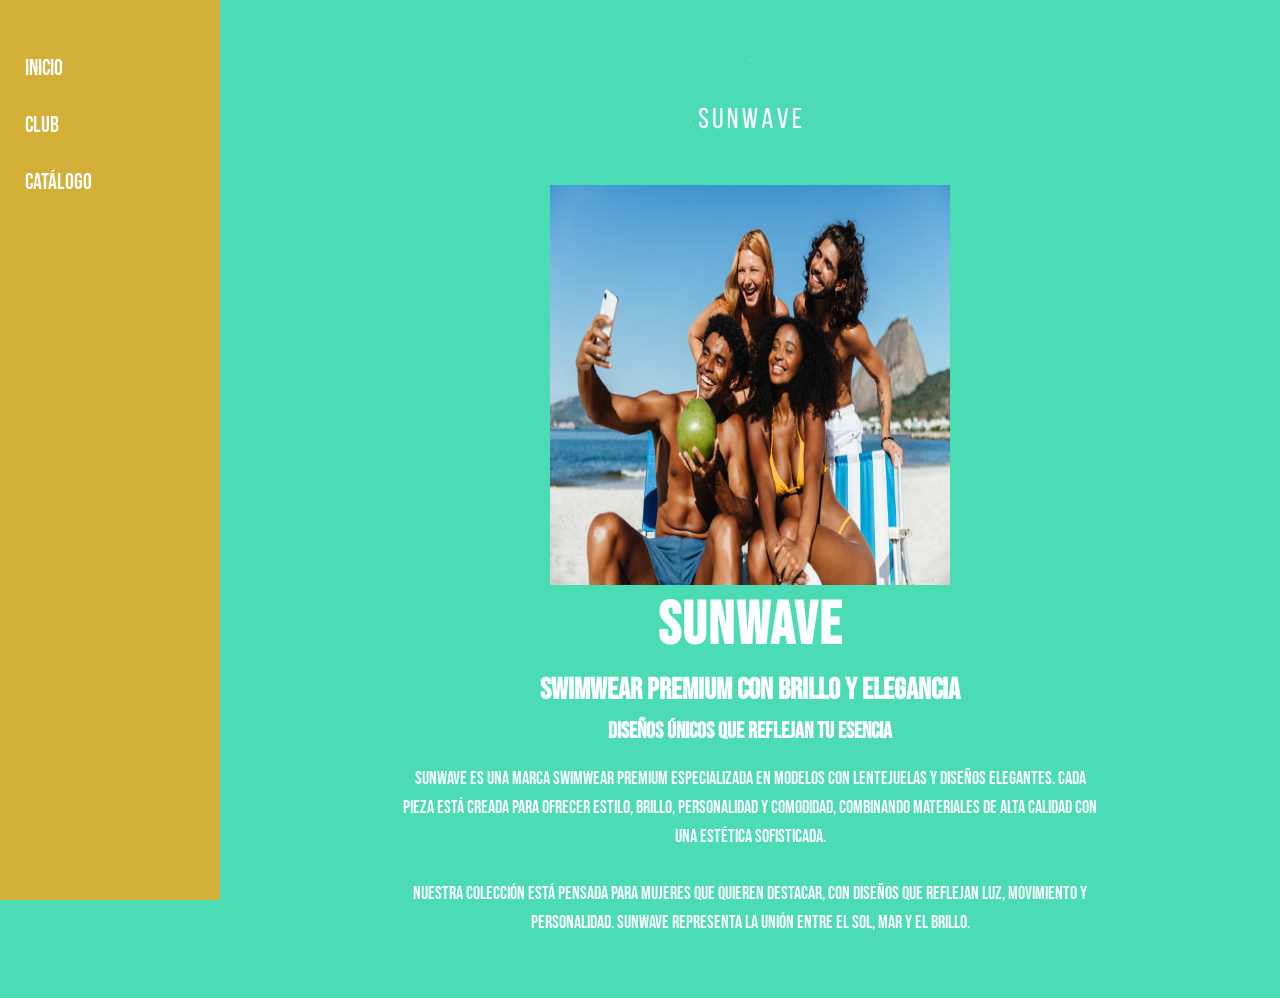
<file: index.html>
<!DOCTYPE html>
<html lang="es">
<head>
<meta charset="UTF-8">
<meta name="viewport" content="width=device-width, initial-scale=1.0">
<title>Sunwave</title>
<meta name="description" content="SUNWAVE es una marca de trajes de baño premium especializada en modelos con lentejuelas y diseños elegantes">

<!-- Verificación de Google Search Console -->
<meta name="google-site-verification" content="googlee4a0a1006856f018.html">

<link href="https://fonts.googleapis.com/css2?family=Bebas+Neue&display=swap" rel="stylesheet">
<link rel="stylesheet" href="css/styles.css">
</head>

<body>

<div class="menu">
<a href="index.html">Inicio</a>
<a href="pag/club.html">Club</a>
<a href="pag/catalogo.html">Catálogo</a>
</div>

<div class="contenido">

<div>
<img src="imag/logo.jpg" alt="logo de sunwave" style="width:120px; height:120px;">
</div>

<div>
<img src="imag/mo2.jpg" alt="bikini" style="width:400px; height:400px;">
</div>

<h1>SUNWAVE</h1>
<h2>Swimwear Premium con brillo y elegancia</h2>
<h3>Diseños únicos que reflejan tu esencia</h3>

<p>
SUNWAVE es una marca swimwear premium especializada en modelos con lentejuelas y diseños elegantes.
Cada pieza está creada para ofrecer estilo, brillo, personalidad y comodidad, combinando materiales
de alta calidad con una estética sofisticada.
<br><br>
Nuestra colección está pensada para mujeres que quieren destacar, con diseños que reflejan luz,
movimiento y personalidad. SUNWAVE representa la unión entre el sol, mar y el brillo.
</p>

</div>

</body>
</html>
</file>
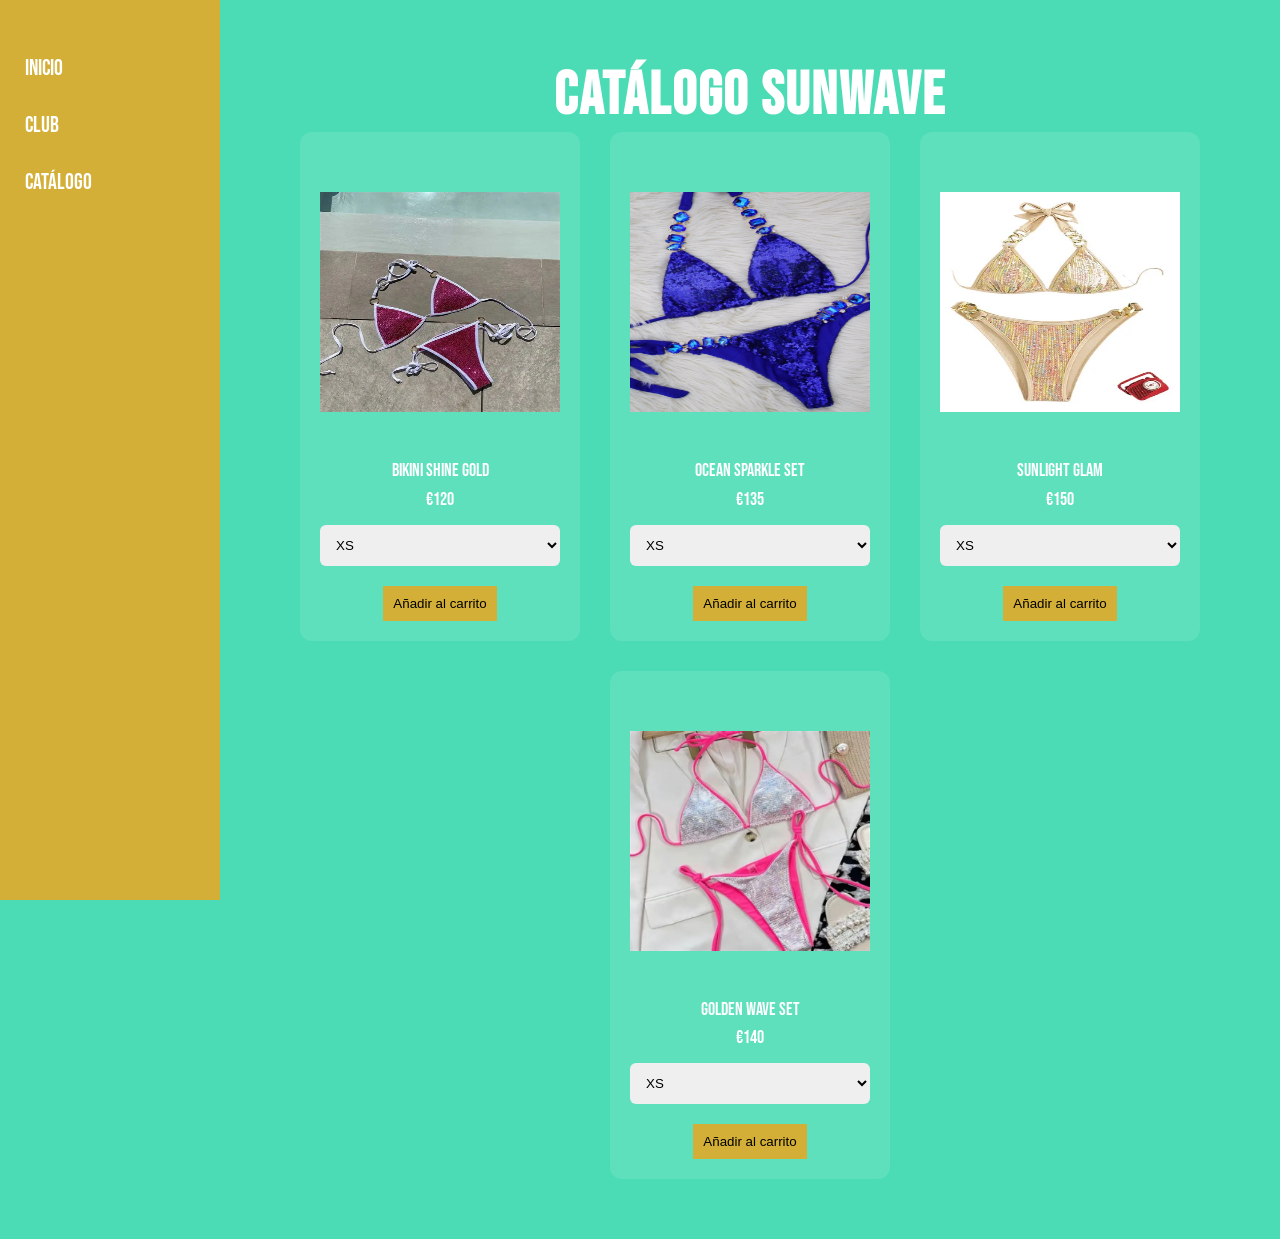
<file: pag/catalogo.html>
<!DOCTYPE html>
<html lang="es">
<head>
<meta charset="UTF-8">
<meta name="viewport" content="width=device-width, initial-scale=1.0">
<title>Catálogo Sunwave</title>

<link href="https://fonts.googleapis.com/css2?family=Bebas+Neue&display=swap" rel="stylesheet">
<link rel="stylesheet" href="../css/styles.css">
</head>

<body>

<div class="menu">
<a href="../index.html">Inicio</a>
<a href="club.html">Club</a>
<a href="catalogo.html">Catálogo</a>
</div>

<div class="contenido">

<h1>Catálogo SUNWAVE</h1>

<div class="catalogo">

<div class="producto">
<img src="../imag/tb1.webp" alt="Bikini fucsia" class="imagen">
<p>Bikini Shine Gold</p>
<p>€120</p>
<select>
<option>XS</option><option>S</option><option>M</option><option>L</option><option>XL</option>
</select>
<button>Añadir al carrito</button>
</div>

<div class="producto">
<img src="../imag/tb2.webp" alt="bikini azul" class="imagen">
<p>Ocean Sparkle Set</p>
<p>€135</p>
<select>
<option>XS</option><option>S</option><option>M</option><option>L</option><option>XL</option>
</select>
<button>Añadir al carrito</button>
</div>

<div class="producto">
<img src="../imag/tb3.webp" alt="bikini multicolor" class="imagen">
<p>Sunlight Glam</p>
<p>€150</p>
<select>
<option>XS</option><option>S</option><option>M</option><option>L</option><option>XL</option>
</select>
<button>Añadir al carrito</button>
</div>

<div class="producto">
<img src="../imag/tb4.webp" alt="Bikini plateado" class="imagen">
<p>Golden Wave Set</p>
<p>€140</p>
<select>
<option>XS</option><option>S</option><option>M</option><option>L</option><option>XL</option>
</select>
<button>Añadir al carrito</button>
</div>

</div>

</div>

</div>

</body>
</html>
</file>
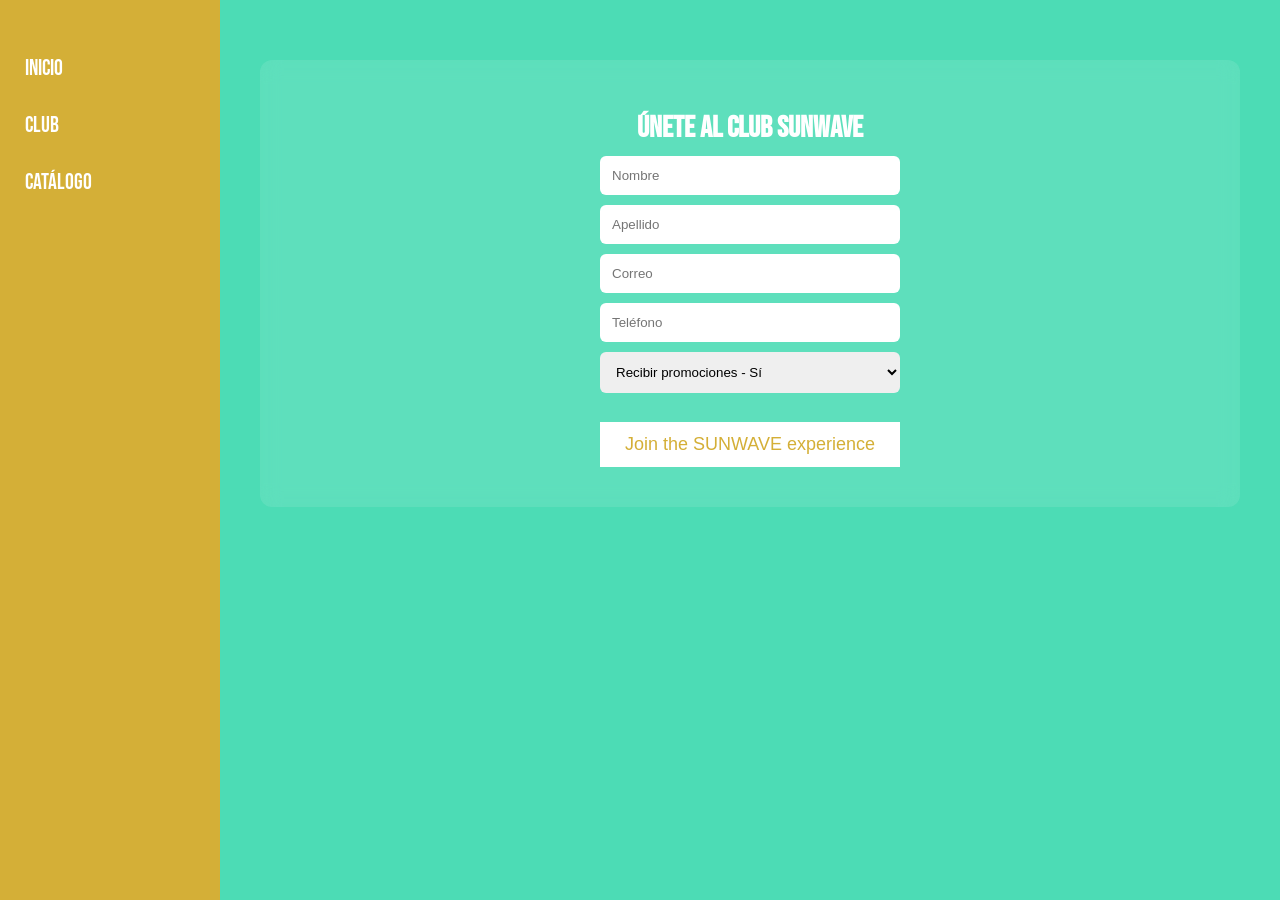
<file: pag/club.html>
<!DOCTYPE html>
<html lang="es">
<head>
<meta charset="UTF-8">
<meta name="viewport" content="width=device-width, initial-scale=1.0">
<title>Sunwave Club</title>

<link href="https://fonts.googleapis.com/css2?family=Bebas+Neue&display=swap" rel="stylesheet">
<link rel="stylesheet" href="../css/styles.css">
</head>

<body>

<div class="menu">
<a href="../index.html">Inicio</a>
<a href="club.html">Club</a>
<a href="catalogo.html">Catálogo</a>
</div>

<div class="contenido">

<form>
<h2>Únete al Club SUNWAVE</h2>

<input type="text" placeholder="Nombre">
<input type="text" placeholder="Apellido">
<input type="email" placeholder="Correo">
<input type="tel" placeholder="Teléfono">

<select>
<option>Recibir promociones - Sí</option>
<option>Recibir promociones - No</option>
</select>

<br>
<button class="btn">Join the SUNWAVE experience</button>
</form>

</div>

</body>
</html>
</file>
<file: css/styles.css>
/* RESET */
* {
    margin: 0;
    padding: 0;
    box-sizing: border-box;
}

/* BASE */
body {
    font-family: 'Bebas Neue', sans-serif;
    background-color: #4CDCB5;
    color: #FFFFFF;
}

/* MENÚ LATERAL */
.menu {
    position: fixed;
    left: 0;
    top: 0;
    width: 220px;
    height: 100%;
    background-color: #D4AF37;
    display: flex;
    flex-direction: column;
    padding-top: 40px;
    z-index: 1000;
}

.menu a {
    color: #FFFFFF;
    text-decoration: none;
    padding: 15px 25px;
    font-size: 22px;
    transition: 0.3s;
}

.menu a:hover {
    background-color: rgba(0,0,0,0.2);
}

/* CONTENIDO */
.contenido {
    margin-left: 220px;
    padding: 60px 40px;
    text-align: center;
}

/* LOGO */
.logo {
    width: 100px;
    height: 100px;
    margin: auto;
    background-color: white;
}

/* HERO IMAGE */
.imagen {
    width: 100%;
    max-width: 400px;
    height: 400px;
    background-color: #4CDCB5;
    margin:40px auto;
}

/* TEXTOS */
h1 {
    font-size: 60px;
    letter-spacing: 2px;
}

h2 {
    font-size: 30px;
    margin: 10px 0;
}

h3 {
    font-size: 22px;
    margin-bottom: 20px;
}

p {
    max-width: 700px;
    margin: auto;
    font-size: 18px;
    line-height: 1.6;
}

/* FORMULARIO */
form {
    background-color: rgba(255,255,255,0.1);
    padding: 40px;
    border-radius: 12px;
    backdrop-filter: blur(10px);
}

input, select {
    width: 100%;
    max-width: 300px;
    margin: 10px auto;
    padding: 12px;
    border: none;
    border-radius: 6px;
    display: block;
}

/* BOTÓN PREMIUM */
.btn {
    background-color: #FFFFFF;
    color: #D4AF37;
    padding: 12px 25px;
    border: none;
    font-size: 18px;
    cursor: pointer;
    transition: 0.3s;
}

.btn:hover {
    transform: scale(1.05);
}

/* CATÁLOGO */
.catalogo {
    display: flex;
    gap: 30px;
    justify-content: center;
    flex-wrap: wrap;
}

.producto {
    width: 280px;
    padding: 20px;
    border-radius: 12px;
    background-color: rgba(255,255,255,0.1);
    transition: 0.3s;
}

.producto:hover {
    transform: translateY(-10px);
}

.producto .imagen {
    height: 220px;
}

.producto button {
    background-color: #D4AF37;
    color: black;
    border: none;
    padding: 10px;
    margin-top: 10px;
    cursor: pointer;
}

/* RESPONSIVE */
@media (max-width: 768px) {

    .menu {
        width: 100%;
        height: 60px;
        flex-direction: row;
        justify-content: center;
        align-items: center;
        padding: 0;
    }

    .menu a {
        font-size: 16px;
        padding: 10px;
    }

    .contenido {
        margin-left: 0;
        margin-top: 60px;
        padding: 30px 20px;
    }

    h1 {
        font-size: 40px;
    }

    .logo {
        width: 120px;
        height: 120px;
    }

    .imagen {
        height: 200px;
    }
}
</file>
